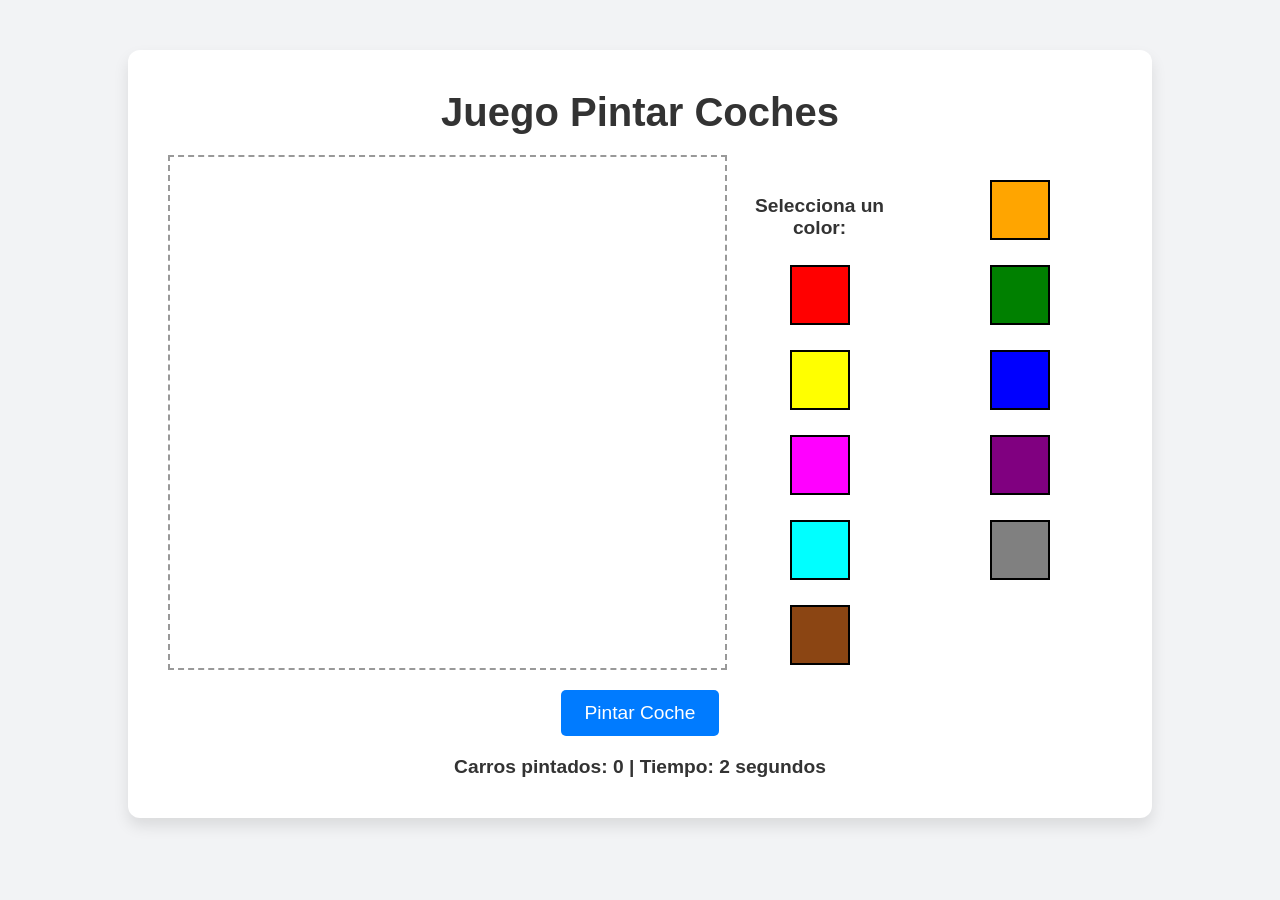
<file: Practica11/Index.html>
<!DOCTYPE html>
<html lang="es">
<head>
  <meta charset="UTF-8">
  <meta name="viewport" content="width=device-width, initial-scale=1.0">
  <title>Juego Pintar Coches</title>
  <link rel="stylesheet" href="styles.css">
</head>
<body>
  <div class="container">
    <h1>Juego Pintar Coches</h1>
    <div class="game-container">
      <div id="carQueue" class="car-queue">
        <!-- Los coches se agregan aquí -->
      </div>
      <div class="palette">
        <h3>Selecciona un color:</h3>
        <!-- Colores actualizados -->
        <div class="color-option" style="background-color: #FFA500;" data-color="Naranja"></div>
        <div class="color-option" style="background-color: #FF0000;" data-color="Rojo"></div>
        <div class="color-option" style="background-color: #008000;" data-color="Verde"></div>
        <div class="color-option" style="background-color: #FFFF00;" data-color="Amarillo"></div>
        <div class="color-option" style="background-color: #0000FF;" data-color="Azul"></div>
        <div class="color-option" style="background-color: #FF00FF;" data-color="Rosa"></div>
        <div class="color-option" style="background-color: #800080;" data-color="Morado"></div>
        <div class="color-option" style="background-color: #00FFFF;" data-color="Cyan"></div>
        <div class="color-option" style="background-color: #808080;" data-color="Gris"></div>
        <div class="color-option" style="background-color: #8B4513;" data-color="Marrón"></div>
      </div>
    </div>
    <button id="paintCar" class="btn">Pintar Coche</button>
    <h3 id="record">Carros pintados: 0 | Tiempo: 0 segundos</h3>

    <!-- Game Over overlay -->
    <div id="gameOverOverlay" class="overlay" style="display:none;">
      <div class="overlay-content">
        <h2>Game Over</h2>
        <p>Has alcanzado el límite de coches en fila.</p>
        <button id="restartGame" class="btn">Reiniciar Juego</button>
      </div>
    </div>
  </div>

  <script src="script.js"></script>
</body>
</html>
</file>
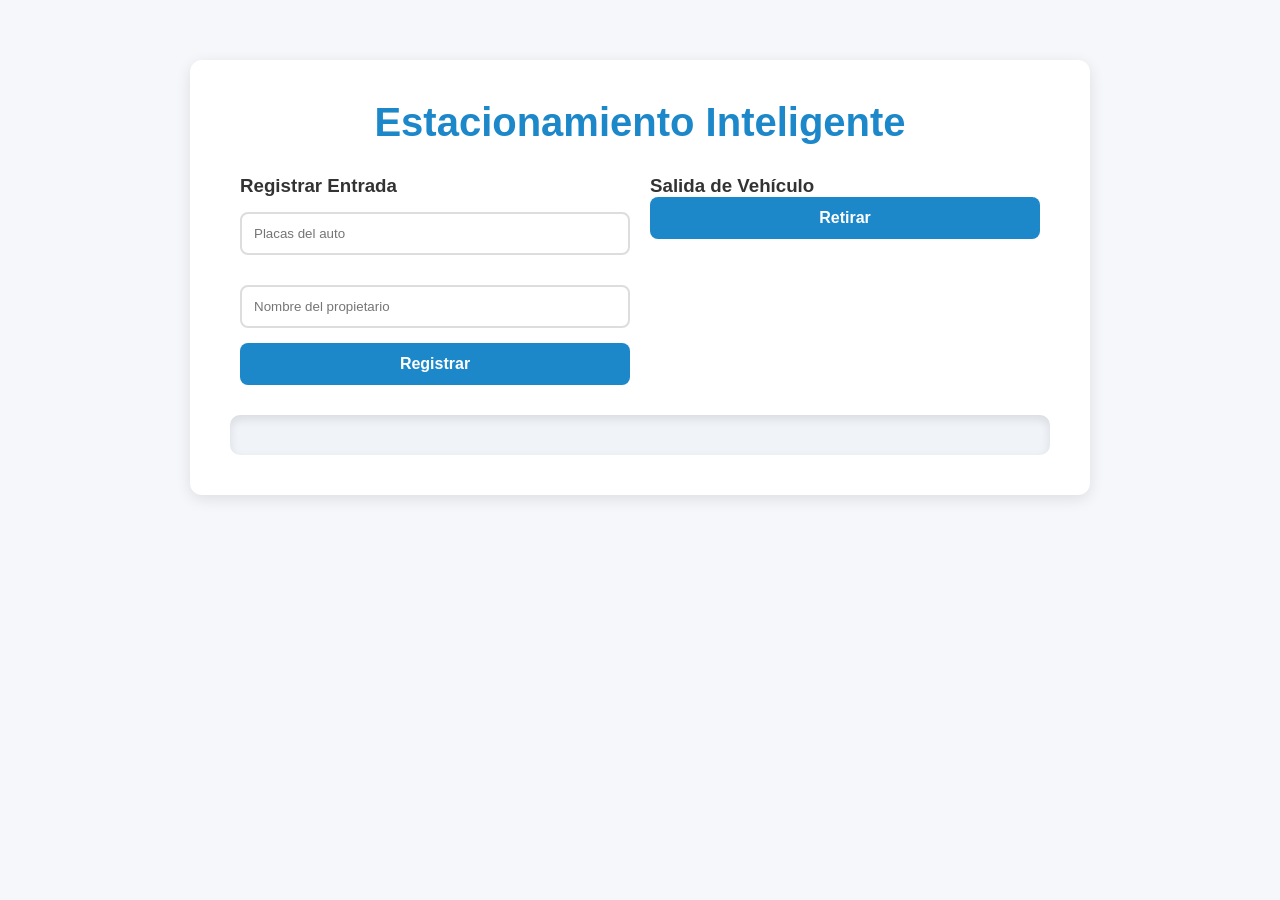
<file: Practica12/Index.html>
<!DOCTYPE html>
<html lang="es">
<head>
    <meta charset="UTF-8">
    <meta name="viewport" content="width=device-width, initial-scale=1.0">
    <title>Estacionamiento para Autos</title>
    <link rel="stylesheet" href="styles.css">
</head>
<body>
    <div class="container">
        <h1>Estacionamiento Inteligente</h1>

        <div class="controls">
            <div class="entrada-auto">
                <h3>Registrar Entrada</h3>
                <input type="text" id="placas" placeholder="Placas del auto">
                <input type="text" id="propietario" placeholder="Nombre del propietario">
                <button onclick="entradaAuto()">Registrar</button>
            </div>

            <div class="salida-auto">
                <h3>Salida de Vehículo</h3>
                <button onclick="salidaAuto()">Retirar</button>
            </div>
        </div>

        <div id="log"></div>
    </div>

    <script src="script.js"></script>
</body>
</html>
</file>
<file: Practica11/styles.css>
* {
    margin: 0;
    padding: 0;
    box-sizing: border-box;
  }
  
  body {
    font-family: 'Poppins', sans-serif;
    background-color: #f2f3f5;
    color: #333;
  }
  
  .container {
    width: 80%;
    margin: 50px auto;
    background-color: #fff;
    padding: 40px;
    box-shadow: 0px 8px 15px rgba(0, 0, 0, 0.1);
    border-radius: 12px;
    text-align: center;
  }
  
  h1 {
    font-size: 2.5rem;
    color: #333;
    margin-bottom: 20px;
  }
  
  .game-container {
    display: flex;
    justify-content: space-around;
    margin-top: 20px;
  }
  
  .car-queue {
    width: 60%;
    border: 2px dashed #999;
    padding: 20px;
    display: flex;
    justify-content: space-around;
  }
  
  .car {
    width: 100px;
    height: 50px;
    background-image: url('img/car.png'); /* Asegúrate de que la ruta sea correcta */
    background-size: cover;
    background-position: center;
    position: relative;
    border: 1px solid #ccc;
  }
  
  .car-label {
    position: absolute;
    bottom: -30px;
    left: 50%;
    transform: translateX(-50%);
    background-color: #fff;
    border: 1px solid #000;
    padding: 5px;
    font-size: 0.9rem;
    text-align: center;
  }
  
  .palette {
    display: grid;
    grid-template-columns: repeat(2, 1fr); /* 2 columnas */
    gap: 15px;
    margin-top: 20px;
    justify-items: center;
  }
  
  .color-option {
    width: 60px;
    height: 60px;
    margin: 5px;
    border: 2px solid #000;
    cursor: pointer;
    transition: transform 0.3s ease, box-shadow 0.3s ease;
  }
  
  .color-option:hover {
    transform: scale(1.1);
    box-shadow: 0 4px 10px rgba(0, 0, 0, 0.2);
  }
  
  .color-option:active {
    transform: scale(1.05);
  }
  
  .btn {
    margin-top: 20px;
    padding: 12px 24px;
    background-color: #007bff;
    color: #fff;
    font-size: 1.2rem;
    border: none;
    border-radius: 5px;
    cursor: pointer;
    transition: background-color 0.3s ease, box-shadow 0.3s ease;
  }
  
  .btn:hover {
    background-color: #0056b3;
    box-shadow: 0 4px 8px rgba(0, 0, 0, 0.2);
  }
  
  h3 {
    margin-top: 20px;
    font-size: 1.2rem;
    color: #333;
  }
  

  /* Resto del CSS que ya tienes */

.overlay {
    position: fixed;
    top: 0;
    left: 0;
    width: 100%;
    height: 100%;
    background-color: rgba(0, 0, 0, 0.8);
    display: flex;
    justify-content: center;
    align-items: center;
  }
  
  .overlay-content {
    background-color: #fff;
    padding: 40px;
    border-radius: 12px;
    text-align: center;
    box-shadow: 0px 8px 15px rgba(0, 0, 0, 0.2);
  }
  
  .overlay h2 {
    font-size: 3rem;
    margin-bottom: 20px;
    color: #ff0000;
  }
  
  .overlay p {
    font-size: 1.2rem;
    margin-bottom: 20px;
    color: #333;
  }
</file>
<file: Practica12/styles.css>
* {
    box-sizing: border-box;
    margin: 0;
    padding: 0;
}

body {
    font-family: 'Roboto', sans-serif;
    background-color: #f5f7fa;
    color: #333;
}

.container {
    max-width: 900px;
    margin: 60px auto;
    padding: 40px;
    background-color: #ffffff;
    border-radius: 12px;
    box-shadow: 0 4px 15px rgba(0, 0, 0, 0.1);
}

h1 {
    text-align: center;
    font-size: 2.5rem;
    color: #1c87c9;
    margin-bottom: 30px;
    font-weight: 700;
}

.controls {
    display: flex;
    justify-content: space-between;
    margin-bottom: 30px;
}

.entrada-auto, .salida-auto {
    flex: 1;
    margin: 0 10px;
}

input[type="text"] {
    width: 100%;
    padding: 12px;
    margin: 15px 0;
    border: 2px solid #ddd;
    border-radius: 8px;
    transition: border-color 0.3s ease;
}

input[type="text"]:focus {
    border-color: #1c87c9;
}

button {
    width: 100%;
    padding: 12px;
    background-color: #1c87c9;
    color: white;
    font-size: 1rem;
    font-weight: 600;
    border: none;
    border-radius: 8px;
    cursor: pointer;
    transition: background-color 0.3s ease;
}

button:hover {
    background-color: #145a8d;
}

#log {
    max-height: 300px;
    overflow-y: auto;
    background-color: #f0f4f8;
    padding: 20px;
    border-radius: 10px;
    box-shadow: inset 0 4px 10px rgba(0, 0, 0, 0.1);
}

#log p {
    margin: 10px 0;
    padding: 10px;
    font-size: 1rem;
    border-radius: 6px;
    animation: fadeIn 0.3s ease;
}

#log .success {
    background-color: #d4edda;
    color: #155724;
}

#log .error {
    background-color: #f8d7da;
    color: #721c24;
}

#log .info {
    background-color: #cce5ff;
    color: #004085;
}

@keyframes fadeIn {
    from { opacity: 0; }
    to { opacity: 1; }
}
</file>
